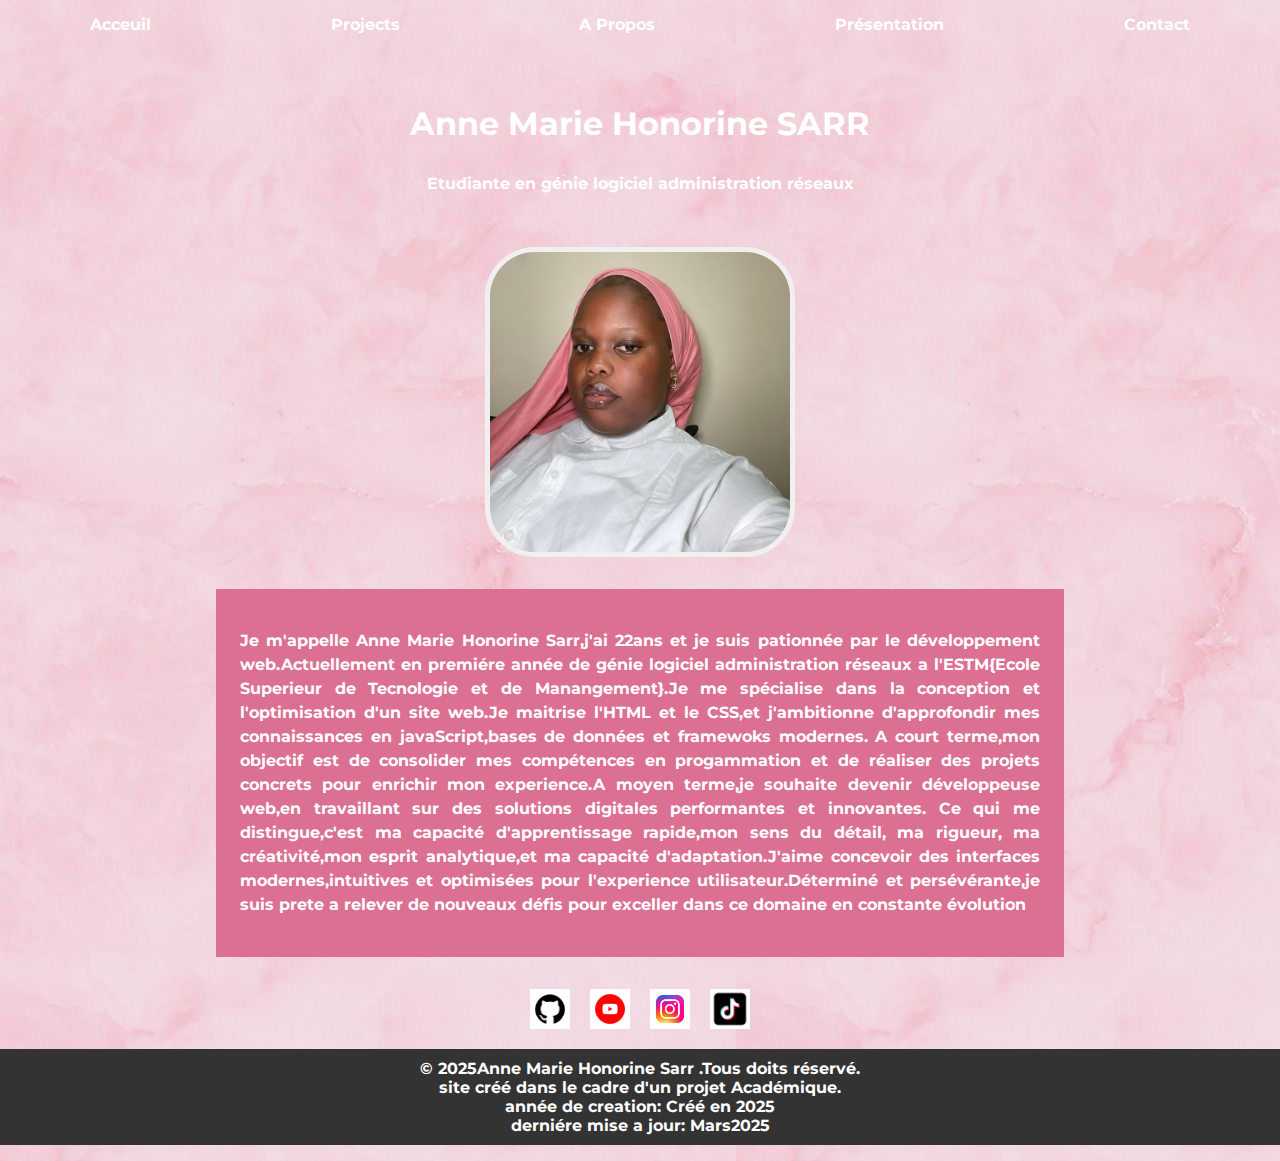
<file: index.html>
<!DOCTYPE html>
<html lang="en">

<head>
    <meta charset="UTF-8">
    <meta name="viewport" content="width=device-width, initial-scale=1.0">
    <title> Anne Marie SARR</title>
    <link rel="stylesheet" href="css/menu.css">
    <link rel="stylesheet" href="css/body.css">
    <link rel="stylesheet" href="css/contact.css">
    <link rel="stylesheet" href="css/footer.css">
    <link rel="stylesheet" href="css/projet.css">


</head>
<header>
    <nav>
        <ul>
            <li><a href="index.html">Acceuil</a></li>
            <li><a href="projects.html">Projects</a></li>
            <li><a href="about.html">A Propos</a></li>
            <li><a href="vidéo.html">Présentation</a></li>
            <li><a href="contact.html">Contact</a></li>
        </ul>
    </nav>
</header>

<body>


    <div class="banniére">
        <h1>Anne Marie Honorine SARR</h1>
        <h4>Etudiante en génie logiciel administration réseaux
        </h4>
    </div>




    <main>
        <section class="Presentation">
            <article>
                <img src="image/Anne.jpg" alt="photo de Anne Marie Sarr" class="photo">

                <fieldset class="Anne">
                    <p> Je m'appelle Anne Marie Honorine Sarr,j'ai 22ans et je suis pationnée par le développement
                        web.Actuellement en premiére année de génie logiciel administration réseaux a l'ESTM{Ecole
                        Superieur
                        de Tecnologie et de Manangement}.Je me spécialise dans la conception et l'optimisation d'un site
                        web.Je maitrise l'HTML et le CSS,et j'ambitionne d'approfondir mes connaissances en
                        javaScript,bases
                        de
                        données et framewoks modernes.
                        A court terme,mon objectif est de consolider mes compétences en progammation et de réaliser des
                        projets concrets pour enrichir mon experience.A moyen terme,je souhaite devenir développeuse
                        web,en
                        travaillant sur des solutions digitales performantes et innovantes.
                        Ce qui me distingue,c'est ma capacité d'apprentissage rapide,mon sens du détail, ma rigueur, ma
                        créativité,mon esprit analytique,et ma capacité d'adaptation.J'aime concevoir des interfaces
                        modernes,intuitives et optimisées pour l'experience utilisateur.Déterminé et persévérante,je
                        suis
                        prete a relever de nouveaux défis pour exceller dans ce domaine en constante évolution
                    </p>
                </fieldset>

                <div class="social-icons">
                    <img src="image/git up.jpeg" alt="git up">
                    <img src="image/youtube.jpeg" alt="youtube">
                    <img src="image/INTAGRAME.jpeg" alt="instagram">
                    <img src="image/tik tok.jpeg" alt="tik tok">
                    

                </div>
            </article>

        </section>
    </main>

    <footer>
        <p> &copy; 2025Anne Marie Honorine Sarr .Tous doits réservé. <br>
            site créé dans le cadre d'un projet Académique. <br>
            année de creation: Créé en  2025 <br>
            derniére mise a jour: Mars2025 <br>
        </p>

    </footer>

</body>

</html>
</file>
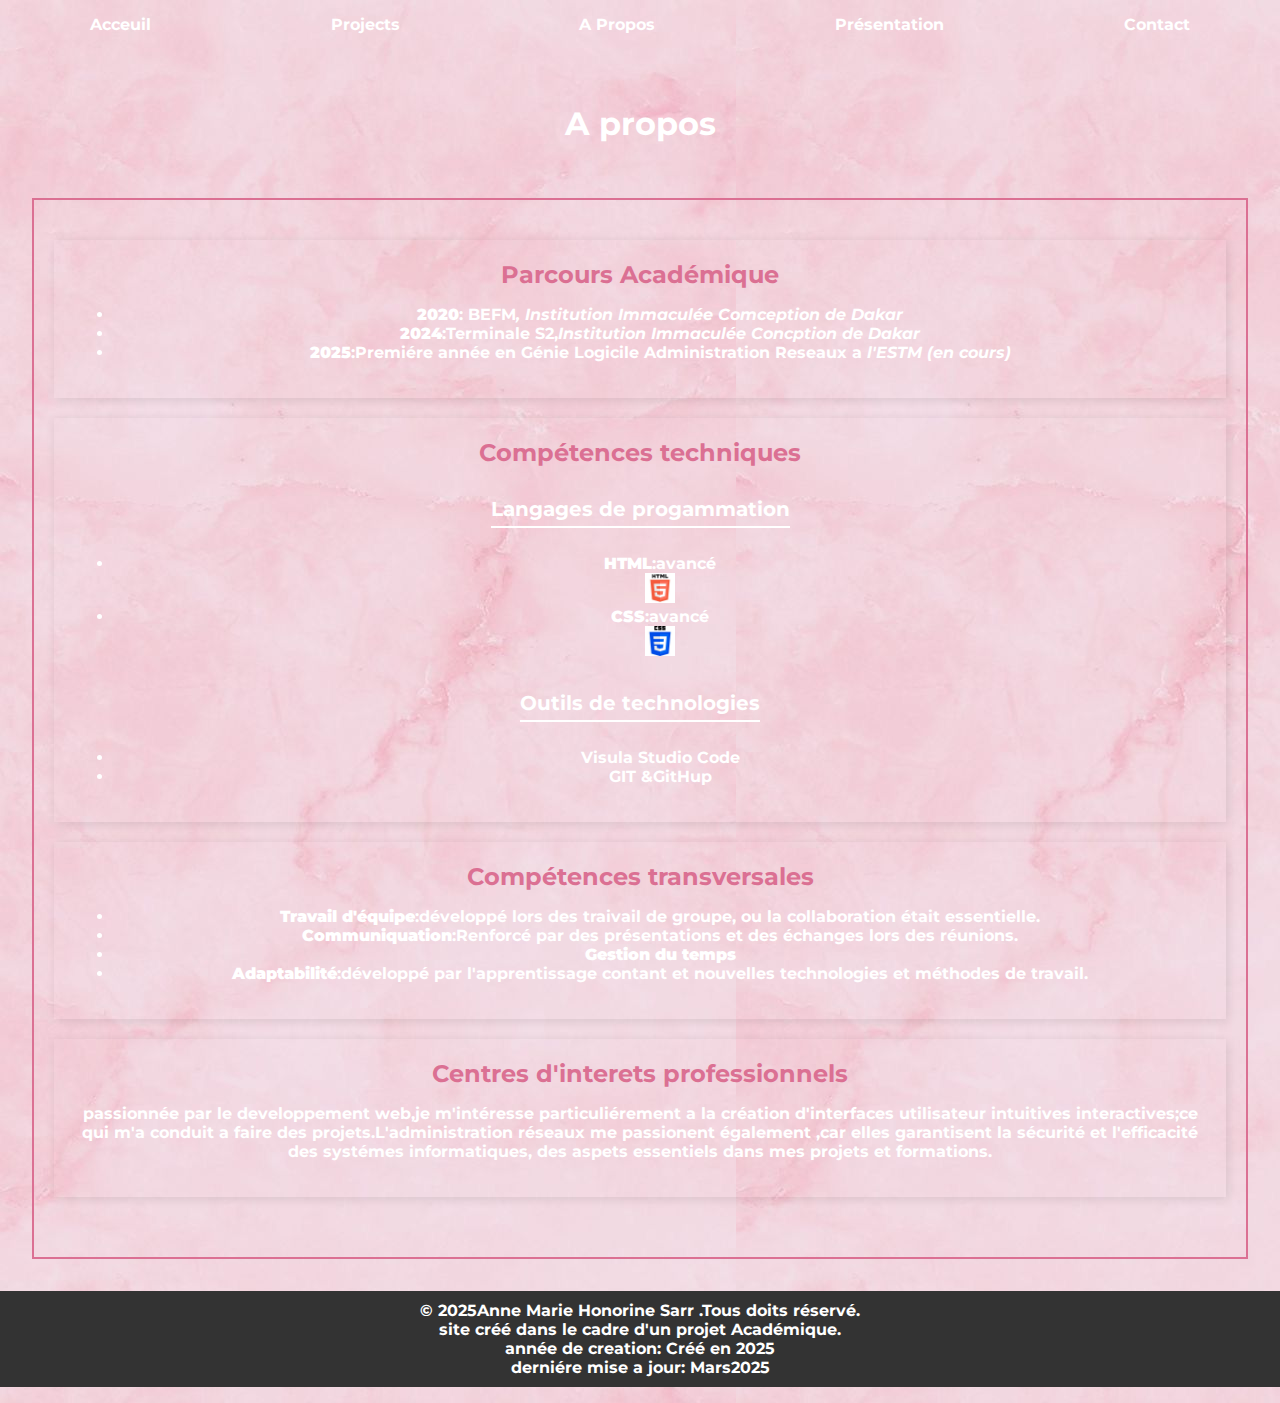
<file: about.html>
<!DOCTYPE html>
<html lang="fr">

<head>
    <meta charset="UTF-8">
    <meta name="viewport" content="width= , initial-scale=1.0">
    <title>Anne Marie SARR</title>
    <link rel="stylesheet" href="css/menu.css">
    <link rel="stylesheet" href="css/body.css">
    <link rel="stylesheet" href="css/contact.css">
    <link rel="stylesheet" href="css/footer.css">
    <link rel="stylesheet" href="css/projet.css">

</head>

<header>
    <nav>
        <ul>
            <li><a href="index.html">Acceuil</a></li>
            <li><a href="projects.html">Projects</a></li>
            <li><a href="about.html">A Propos</a></li>
            <li><a href="vidéo.html">Présentation</a></li>
            <li><a href="contact.html">Contact</a></li>
        </ul>
    </nav>
</header>

<body>


    <div class="banniére">
        <h1>A propos </h1>
    </div>

    <main class="flex-container">
        <section class="academie">

            <div>
                <div class="bloc top-left">
                    <h2>Parcours Académique</h2>
                    <ul>
                        <li><strong>2020</strong>: BEFM<em>, Institution Immaculée Comception de Dakar</em></li>
                        <li><strong>2024</strong>:Terminale S2,<em>Institution Immaculée Concption de Dakar</em></li>
                        <li><strong>2025</strong>:Premiére année en Génie Logicile Administration Reseaux a <em>l'ESTM
                                (en cours)</em></li>
                    </ul>
                </div>
                <div class="bloc top-right">
                    <h2>Compétences techniques</h2>
                    <h3>Langages de progammation</h3>
                    <ul>
                        <li><strong>HTML</strong>:avancé</li>
                        <img src="image/image html.jpeg" alt="html" height="30">
                        <li><strong>CSS</strong>:avancé</li>
                        <img src="image/image css.jpeg" alt="CSS" height="30">
                    </ul>
                    <h3>Outils de technologies</h3>
                    <ul>
                        <li>Visula Studio Code</li>
                        <li>GIT &amp;GitHup</li>
                    </ul>
                </div>

                <div class="bloc bottom-left">
                    <h2>Compétences transversales</h2>
                    <ul>
                        <li>
                            <strong>Travail d'équipe</strong>:développé lors des traivail de groupe, ou la collaboration
                            était
                            essentielle.
                        </li>
    
                        <li>
                            <strong>Communiquation</strong>:Renforcé par des présentations et des échanges lors des
                            réunions.
                        </li>
    
                        <li>
                            <strong>Gestion du temps</strong>
                        </li>
    
                        <li>
                            <strong>Adaptabilité</strong>:développé par l'apprentissage contant et nouvelles technologies et
                            méthodes de travail.
                        </li>
    
                    </ul>
                </div>
    
                <div class="bloc bottom-right">
                    <h2>Centres d'interets professionnels</h2>
                    <p>
                        passionnée par le developpement web,je m'intéresse particuliérement a la création d'interfaces
                        utilisateur intuitives interactives;ce qui m'a conduit a faire des projets.L'administration réseaux
                        me
                        passionent également ,car elles garantisent la sécurité et l'efficacité des systémes informatiques,
                        des
                        aspets essentiels dans mes projets et formations.
                    </p>
                </div>
            </div>
        </section>

    </main>

    

        <footer>
            <p> &copy; 2025Anne Marie Honorine Sarr .Tous doits réservé. <br>
                site créé dans le cadre d'un projet Académique. <br>
                année de creation: Créé en  2025 <br>
                derniére mise a jour: Mars2025 <br>
            </p>
        
        </footer>

    

</body>

</html>
</file>
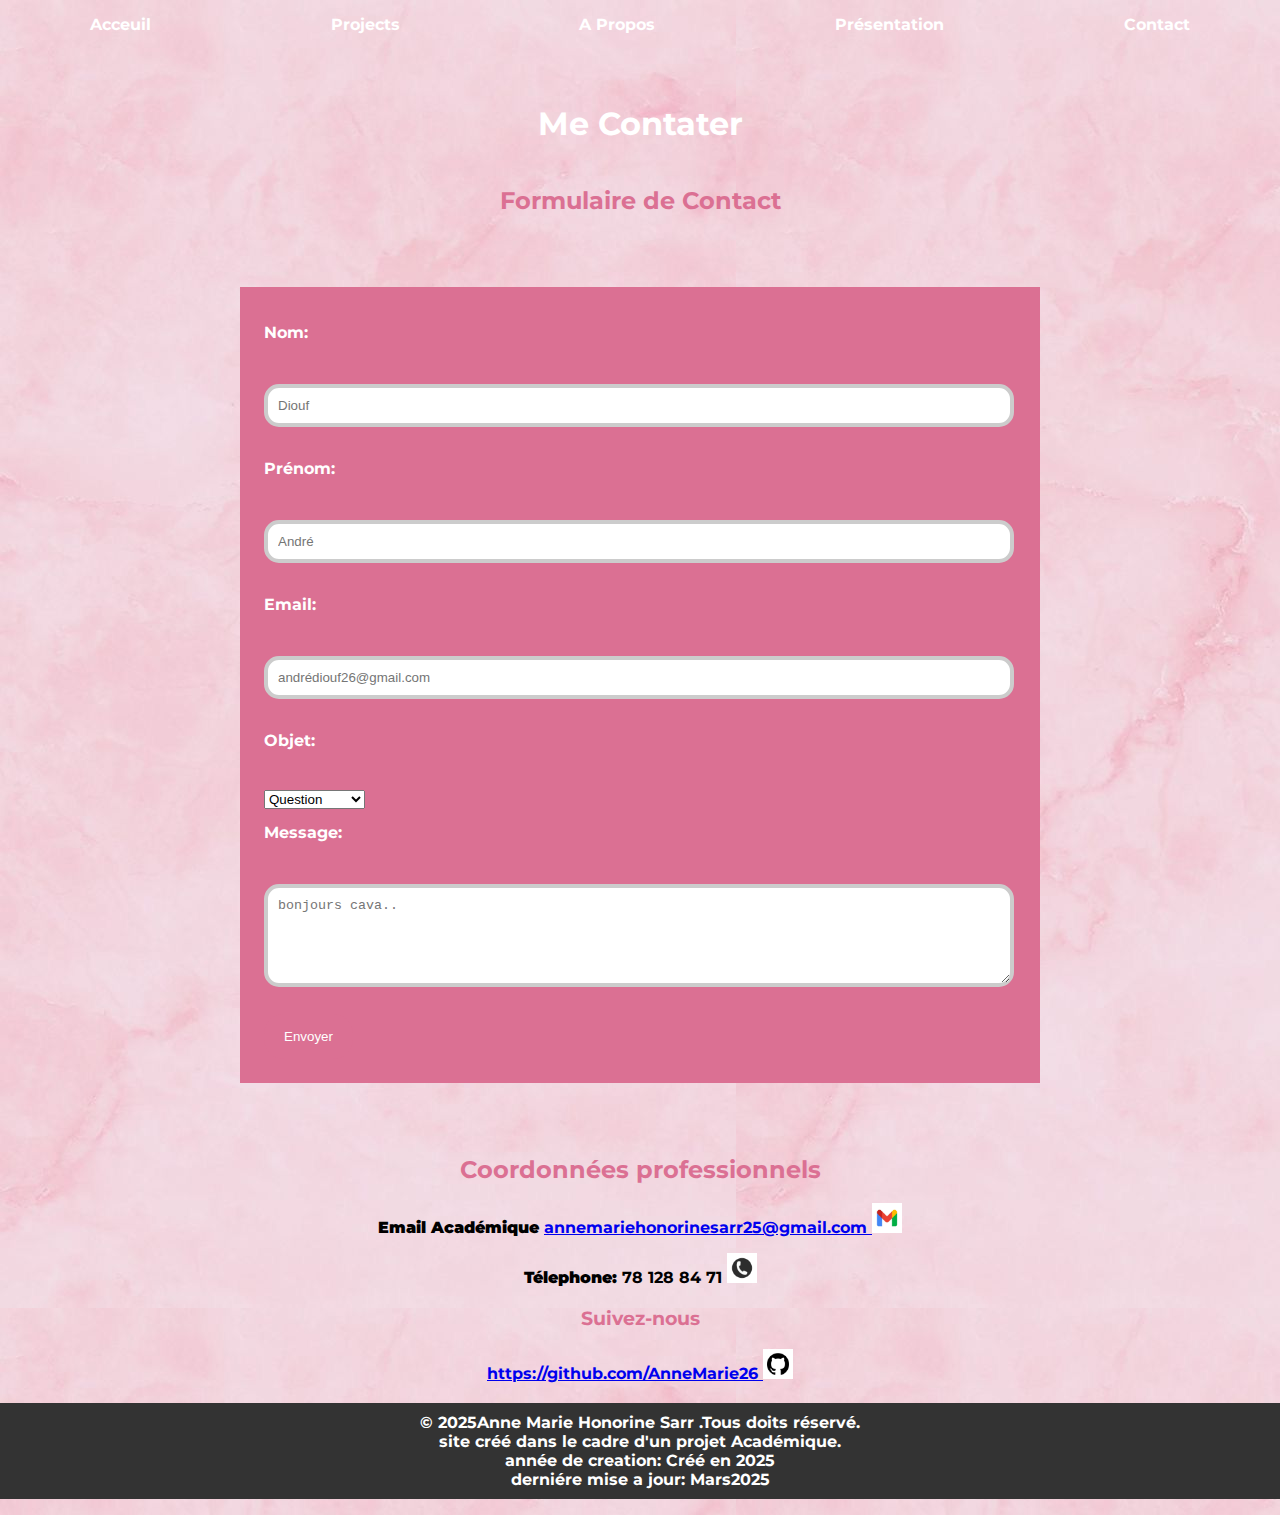
<file: contact.html>
<!DOCTYPE html>
<html lang="fr">

<head>
    <meta charset="UTF-8">
    <meta name="viewport" content="width=device-width, initial-scale=1.0">
    <title>Anne Marie SARR</title>
    <link rel="stylesheet" href="css/menu.css">
    <link rel="stylesheet" href="css/body.css">
    <link rel="stylesheet" href="css/contact.css">
    <link rel="stylesheet" href="css/footer.css">
    <link rel="stylesheet" href="css/projet.css">
</head>
<header>
    <nav>
        <ul>
            <li><a href="index.html">Acceuil</a></li>
            <li><a href="projects.html">Projects</a></li>
            <li><a href="about.html">A Propos</a></li>
            <li><a href="vidéo.html">Présentation</a></li>
            <li><a href="contact.html">Contact</a></li>
        </ul>
    </nav>

</header>

<body>


    <div class="banniére">
        <h1>Me Contater</h1>
    </div>


    <main>

        <section class="contact">
            <h2>Formulaire de Contact</h2>
            <div class="honorine">
                <form>
                    <fieldset>
                        <label for="nom"> Nom:</label> <br>
                        <input type="text" id="nom" name="nom" placeholder="Diouf" required> <br>

                        <label for="prénom"> Prénom:</label> <br>
                        <input type="text" id="prénom" name="prénom" placeholder="André" required> <br>

                        <label for="email">Email:</label> <br>
                        <input type="email" id="email" name="email" placeholder="andrédiouf26@gmail.com" required> <br>
                        <label for="objet">Objet:</label> <br>
                        <select name="objet" id="objet">
                            <option value="question">Question</option>
                            <option value="collaboration">Collaboration</option>
                            <option value="autre">Autre</option>
                        </select><br>

                        <label for="message">Message:</label> <br>
                        <textarea name="messsage" id="message" rows="5" placeholder="bonjours cava.."
                            required></textarea> <br>

                        <button type="submit">Envoyer</button> <br>
                    </fieldset>


                </form>
            </div>
            <section>
                <h2>Coordonnées professionnels</h2>
                <p>
            
                    <strong>Email Académique </strong>
                    <a href="mailto:annemariehonorinesarr25@gmail.com">annemariehonorinesarr25@gmail.com
                        <img src="image/mail.jpeg" alt="E-mail" height="30" title="E-mail">
                    </a>

                </p>

                <p>
                
                    <strong>Télephone: </strong>78 128 84 71
                    <img src="image/telephone.jpeg" alt="telephone" height="30" title="telephone">
                </p>


            </section>

            <section class="liens-sociaux">
                <h3>Suivez-nous</h3>
                
                <div>

                    <a href="https://github.com/AnneMarie26">https://github.com/AnneMarie26
                        <img src="image/git up.jpeg" alt="git up" height="30" title="git up">

                    </a>
                </div>


            </section>
    </main>

    <footer>
        <p> &copy; 2025Anne Marie Honorine Sarr .Tous doits réservé. <br>
            site créé dans le cadre d'un projet Académique. <br>
            année de creation: Créé en  2025 <br>
            derniére mise a jour: Mars2025 <br>
        </p>

    </footer>
</body>

</html>
</file>
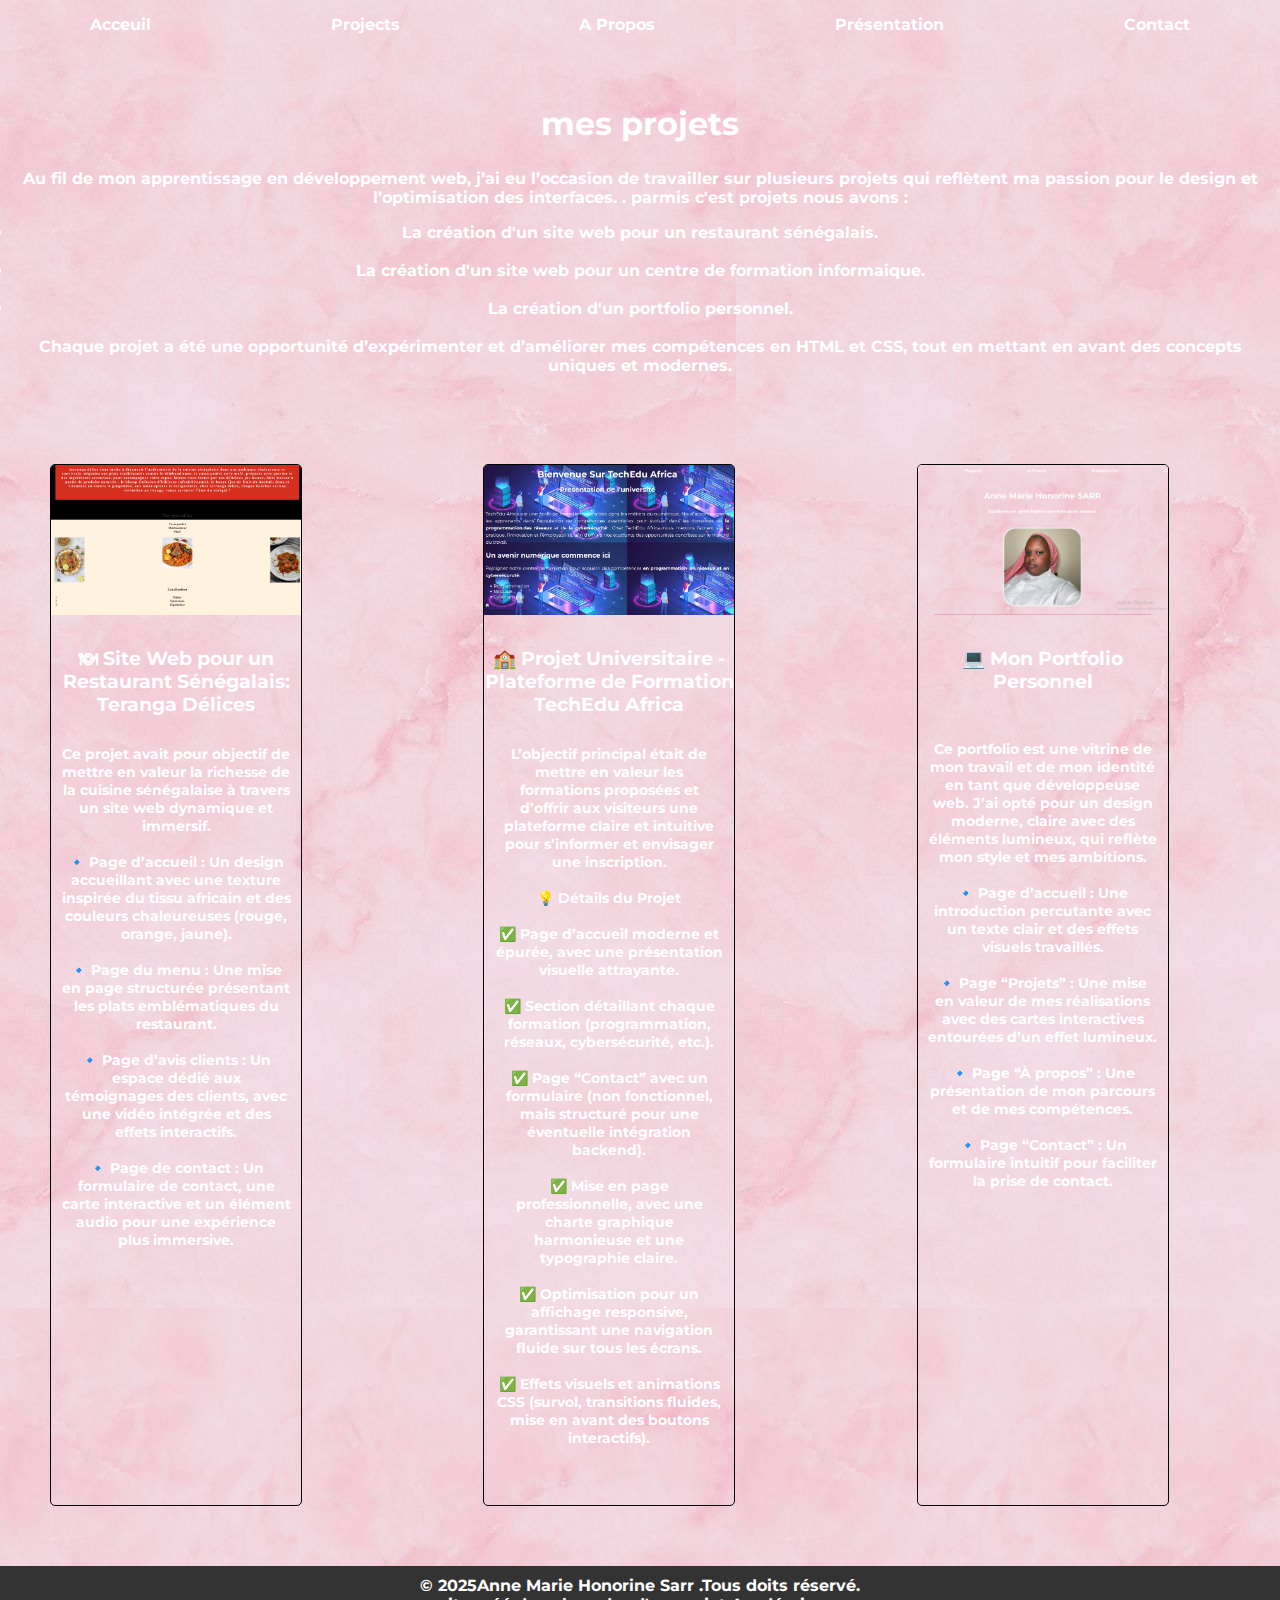
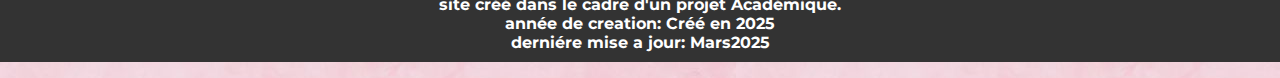
<file: projects.html>
<!DOCTYPE html>
<html lang="fr">

<head>
    <meta charset="UTF-8">
    <meta name="viewport" content="width=device-width, initial-scale=1.0">
    <title>Anne Marie SARR</title>
    <link rel="stylesheet" href="css/menu.css">
    <link rel="stylesheet" href="css/body.css">
    <link rel="stylesheet" href="css/contact.css">
    <link rel="stylesheet" href="css/footer.css">
    <link rel="stylesheet" href="css/projet.css">

</head>
</head>
<header>
    <nav>
        <ul>
            <li><a href="index.html">Acceuil</a></li>
            <li><a href="projects.html">Projects</a></li>
            <li><a href="about.html">A Propos</a></li>
            <li><a href="vidéo.html">Présentation</a></li>
            <li><a href="contact.html">Contact</a></li>
        </ul>
    </nav>
</header>

<body>
    <div class="banniére">
        <h1>mes projets</h1>
        <p>Au fil de mon apprentissage en développement web, j’ai eu l’occasion de travailler sur plusieurs projets qui
            reflètent ma passion pour le design et l’optimisation des interfaces. . parmis c'est projets nous avons :
            <li>La création d'un site web pour un restaurant sénégalais.</li> <br>
            <li>La création d'un site web pour un  centre de formation informaique.</li> <br>
            <li>La création d'un portfolio personnel.</li> <br>
             Chaque projet a été une opportunité
            d’expérimenter et d’améliorer mes compétences en HTML et CSS, tout en mettant en avant des concepts uniques
            et modernes.</p>
    </div>

    <div class="container">
        <div class="card">
            <img src="image/restaurant.jpeg" alt="">
            <h3> 🍽 Site Web pour un Restaurant Sénégalais: Teranga Délices</h3>
            <p>
                

                Ce projet avait pour objectif de mettre en valeur la richesse de la cuisine sénégalaise à travers un
                site web dynamique et immersif. <br>
                <br>
                🔹 Page d’accueil : Un design accueillant avec une texture inspirée du tissu africain et des couleurs
                chaleureuses (rouge, orange, jaune). <br>
                <br>
                🔹 Page du menu : Une mise en page structurée présentant les plats emblématiques du restaurant. <br>
                <br>
                🔹 Page d’avis clients : Un espace dédié aux témoignages des clients, avec une vidéo intégrée et des
                effets interactifs. <br>
                <br>
                🔹 Page de contact : Un formulaire de contact, une carte interactive et un élément audio pour une
                expérience plus immersive.
            </p>

        </div>
        <div class="card">
            <img src="image/universite.jpg" alt="Ecole de formation">
            <h3>🏫 Projet Universitaire - Plateforme de Formation TechEdu Africa</h3>
            <p>
                L’objectif principal était de mettre en valeur les formations proposées et d’offrir aux visiteurs une
                plateforme claire et intuitive pour s’informer et envisager une inscription. <br>
                <br>
                💡 Détails du Projet <br>
                <br>
                ✅ Page d’accueil moderne et épurée, avec une présentation visuelle attrayante. <br>
                <br>
                ✅ Section détaillant chaque formation (programmation, réseaux, cybersécurité, etc.). <br>
                <br>
                ✅ Page “Contact” avec un formulaire (non fonctionnel, mais structuré pour une éventuelle intégration
                backend). <br>
                <br>
                ✅ Mise en page professionnelle, avec une charte graphique harmonieuse et une typographie claire. <br>
                <br>
                ✅ Optimisation pour un affichage responsive, garantissant une navigation fluide sur tous les écrans.
                <br>
                <br>
                ✅ Effets visuels et animations CSS (survol, transitions fluides, mise en avant des boutons interactifs).
                <br>
            </p>
            </p>

        </div>


        <div class="card">
            <img src="image/portfolio1.png" alt="Creation de mon Portfolio">
            <h3> 💻 Mon Portfolio Personnel</h3>
            <p>

                <br>
                Ce portfolio est une vitrine de mon travail et de mon identité en tant que développeuse web. J’ai opté
                pour un design moderne, claire avec des éléments lumineux, qui reflète mon style et mes ambitions. <br>
                <br>
                🔹 Page d’accueil : Une introduction percutante avec un texte clair et des effets visuels travaillés.
                <br>
                <br>
                🔹 Page “Projets” : Une mise en valeur de mes réalisations avec des cartes interactives entourées d’un
                effet lumineux. <br>
                <br>
                🔹 Page “À propos” : Une présentation de mon parcours et de mes compétences. <br>
                <br>
                🔹 Page “Contact” : Un formulaire intuitif pour faciliter la prise de contact.
            </p>

        </div>
    </div>


    <footer>
        
         <p> &copy; 2025Anne Marie Honorine Sarr .Tous doits réservé. <br>
            site créé dans le cadre d'un projet Académique. <br>
            année de creation: Créé en  2025 <br>
            derniére mise a jour: Mars2025 <br>
        </p>

    </footer>


</body>

</html>
</file>
<file: css/menu.css>
header {
    
    color: #fff;
    text-align: center;
    padding: 5px 0;
}

header h1 {
    margin: 0;
}



nav ul {
    list-style-type: none;
    padding: 0;
    margin: 0;
    display: flex;
    justify-content: space-around;
}
nav ul li {
    display: flex;
    margin: 0;
}

nav ul li a {
    color: white;
    text-decoration: none;
    padding: 10px 15px;
}

nav a:hover{
    background-color: palevioletred;
    border-radius: 5px;
    animation: change 3s infinite;
    box-shadow: 0px 0px 6px 0px ;

}
</file>
<file: css/body.css>
@import url('https://fonts.googleapis.com/css2?family=Montserrat:ital,wght@0,100..900;1,100..900&family=Roboto:ital,wght@0,100..900;1,100..900&family=Ubuntu:ital,wght@0,300;0,400;0,500;0,700;1,300;1,400;1,500;1,700&display=swap');


body {
    font-family: "Montserrat", sans-serif;
    background-image: url('./fond.jpg');
    font-weight: bolder;
    margin: 0;
    padding: 0;

    text-align: center;
}



.banniére h1 {
    margin: 0px;
    font-size: 2em;

    color: white;
    padding: 10px;

}

.banniére {

    color: white;
    padding: 1%;
    margin-top: 2rem;

}


.présentation {


    flex: 2;
    text-align: right;
    color: white;
    padding-left: 100%;
    overflow: hidden;
    margin-left: 100%;




}

.photo {
    width: 300px;
    height: 300px;
    object-fit: cover;
    display: block;
    margin: auto;
    border: 5PX solid #F0F0F0;
    box-shadow: 0PX 4PX 10PX rgba(0, 0, 0, O.2);
    border-radius: 50PX;
   





}

.Anne {
    
  text-align: center;  
 
  overflow: hidden;
  color: white;
  display: flex;
  border: #F0F0F0;
  text-align: justify;
  
  
   
   
    





}

section {
    margin: 20px 0;
    padding: 2Opx 0;
    border-radius: 5px;


}

section h2 {
    color: palevioletred;
    margin-top: 0;
}

section h3 {
    margin-top: 15px;
    color: palevioletred;

}

.flex-container {
    display: flex;
    justify-content: space-around;
    margin: 2rem;
    padding: 20px;
    border: 2px solid palevioletred;

}

.moi {
    display: flex;
    justify-content: space-between;
}

.bloc {
    border-radius: solid 1px #2c3e50;
    margin-bottom: 20px;
    padding: 20px;
    box-shadow: 2px 2px 10px rgba(0, 0, 0, 0.1);
    color: white;
   text-align: center;
    

}

.bloc h2 {

    margin-bottom: 15px;
    text-align: center;
}

.bloc h3 {
    color:white;
    margin-bottom: 10px;
    font-size: 20px;
    border-bottom: 2px solid ;
    display: inline-block;
    padding-bottom: 5px;
}

.social-icons{
    display: flex;
    justify-content: center;
    gap: 20px ;
    margin-top: 20px;
    
}


.social-icons img{
    width: 40PX;
    height: auto;
    transition: transform 0.3s;
}

.social-icons img:hover{
    transform: scale(1.2);
}

.top-left{
    grid-column: 1;
    grid-row: 1;
 align-self: start;;
    

}




.bottom-left{
    grid-column: 1;
    grid-row: 2;
    align-self: end;
}

.bottom-right{
    grid-column: 2;
    grid-row: 2;
    align-self: end;
}


fieldset{
   max-width: 800PX;
   margin: 2rem auto;
   padding: 1.5rem;
 background-color: palevioletred;
 line-height: 1.5rem;
 font-size: 16;
 border: 1px solid white;
 
justify-content: center;
 
}
</file>
<file: css/contact.css>
form{
    padding: 20px;
    border-radius: 15px;
    display: flex;
    justify-content: center;
    align-items: center;
    margin: auto;
    width:800px;
    border: none
    

}

fieldset{
    border: none;
    display: block;
    grid-column: auto;
    width:70%;
    
    flex: 1;
    text-align: justify;

}

label{
    display: block;
    margin-bottom: 10px;
    color:white;
    margin-top: 10px;
}

input[type="text"],input[type="email"],textarea{
    margin-bottom: 20px;
    padding: 10px;
    border: 4px solid #ccc;
    border-radius: 15px;
    width: calc(100% - 30px);
margin-top: 5px;
}

input[type="text"]:focus,input[type="email"]:focus,textarea:focus{
    background-color: palevioletred;
    outline: none;
    box-shadow: 0 0 5px rgba(0, 115, 230, 0.3);
    border: 1PX solid #071323;
    border-radius: 5PX;


}

button[ type=submit ] {
    background-color: palevioletred;
    cursor: pointer;
    border-radius: 20px ;
    padding: 15px 20px;
    border: none;
    color: white;
    transition: bacground 0.3s;
}

button[ type=submit ]:hover {
    background-color: #071323;

}
</file>
<file: css/footer.css>
footer p {
    background: #333;
    color: #fff;
    text-align: center;
    padding: 10px;
    margin-top: 10px;
    
   
}
</file>
<file: css/projet.css>
.container{
    display: flex;
    justify-content:space-around;
    gap: 20px;
    flex-wrap: wrap;
    margin-top: 10px;
    display: grid;
    grid-template-columns: repeat(3,1fr);
    gap: 20px;
}



.card{
    width: 30%;
   min-width: 250PX;
    border: 1px solid;
    border-radius: 5px;
    overflow: hidden;
   transition: transforme 0.3s;
    margin-left: 100px;
    flex: 1 1 30%;
    min-width: 250PX;
    margin: 50PX;

}

.card img{
    width: 100%;
    height: 150px;
    object-fit: cover;
}


.card h3{
    font-weight: bold;
    padding: 10px 0 ;
    color: white;
    
}


.card p{
    font-size: 14px;
    padding: 0 10px 15px;
    color: white;
}


.card:hover {
    transform: scale(1.1);
}
</file>
